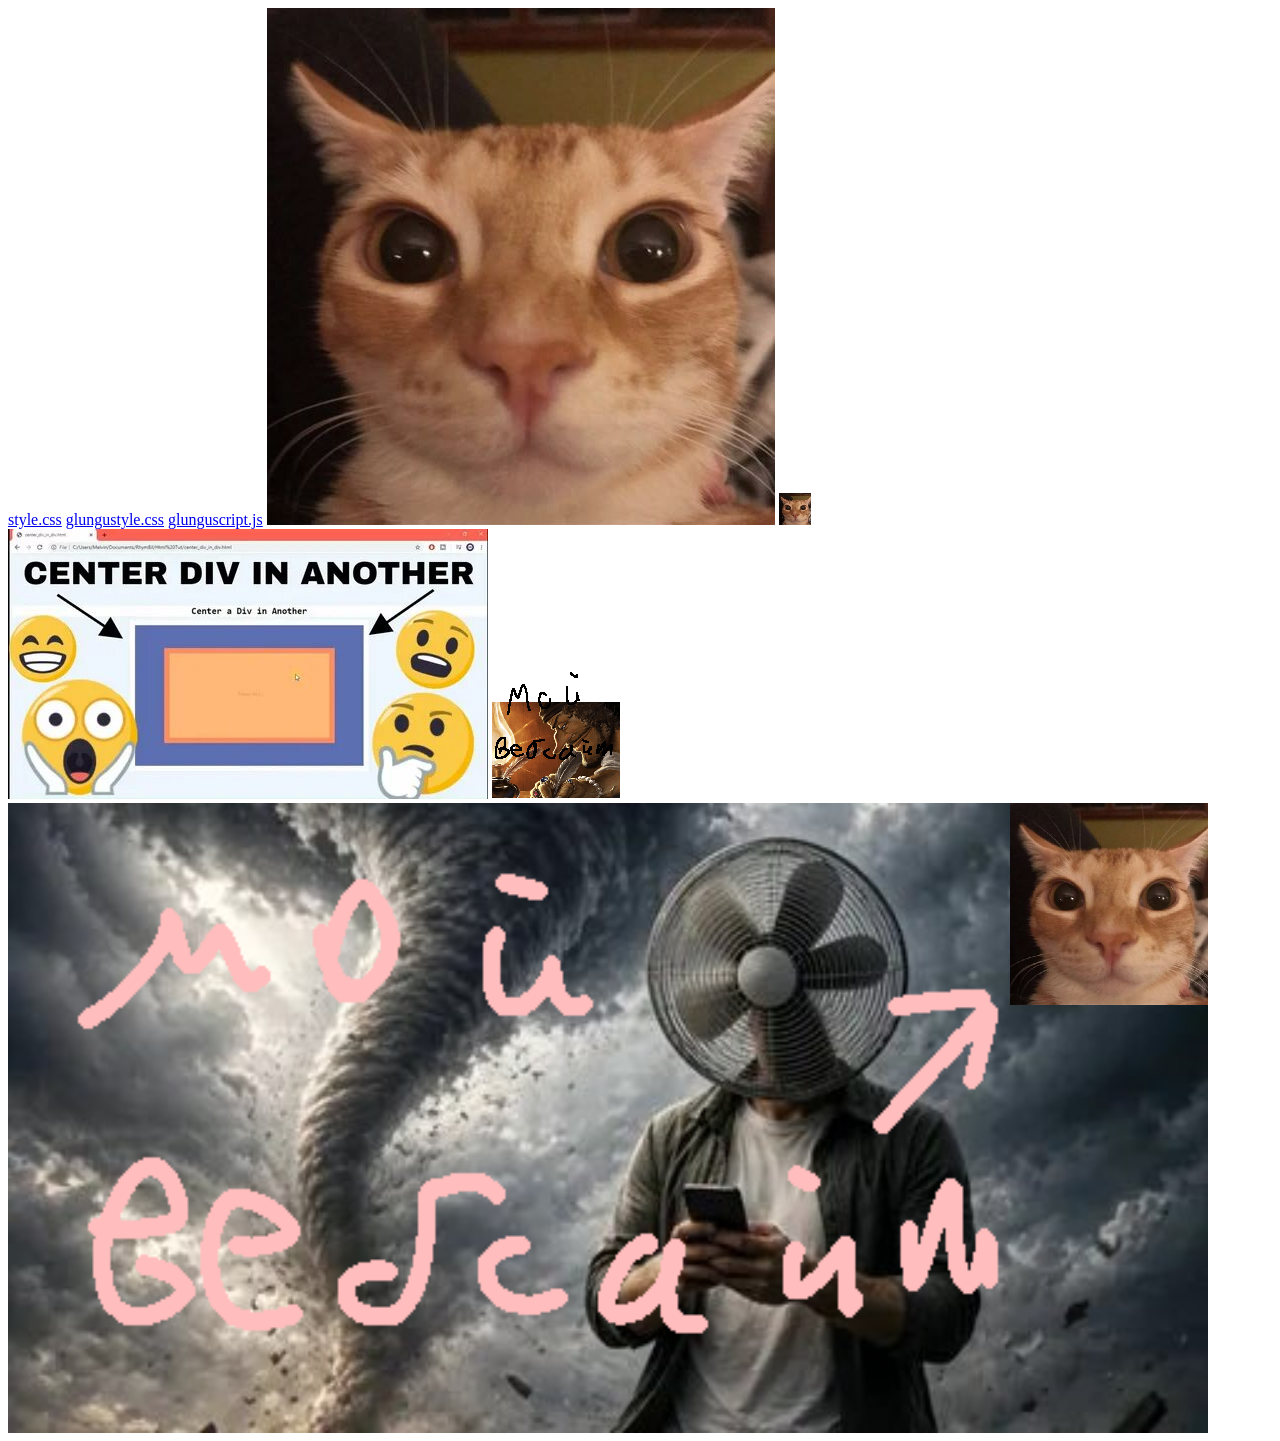
<file: assets/index.html>
<!DOCTYPE HTML PUBLIC "-//IETF//DTD HTML 2.0 Level 1//EN">
<title>assets container for every asset</title>

<a href="css/style.css">style.css</a>
<a href="css/glungustyle.css">glungustyle.css</a>
<a href="js/glunguscript.js">glunguscript.js</a>
<img src="image/glungus/glunguspost.png">
<img src="image/glungus/glunguspointer.png">
<img src="image/glungus/HOWTOCENTERADIV.jpeg">
<img src="image/icon/icon.png">
<img src="image/icon/icon1234.png">
</file>
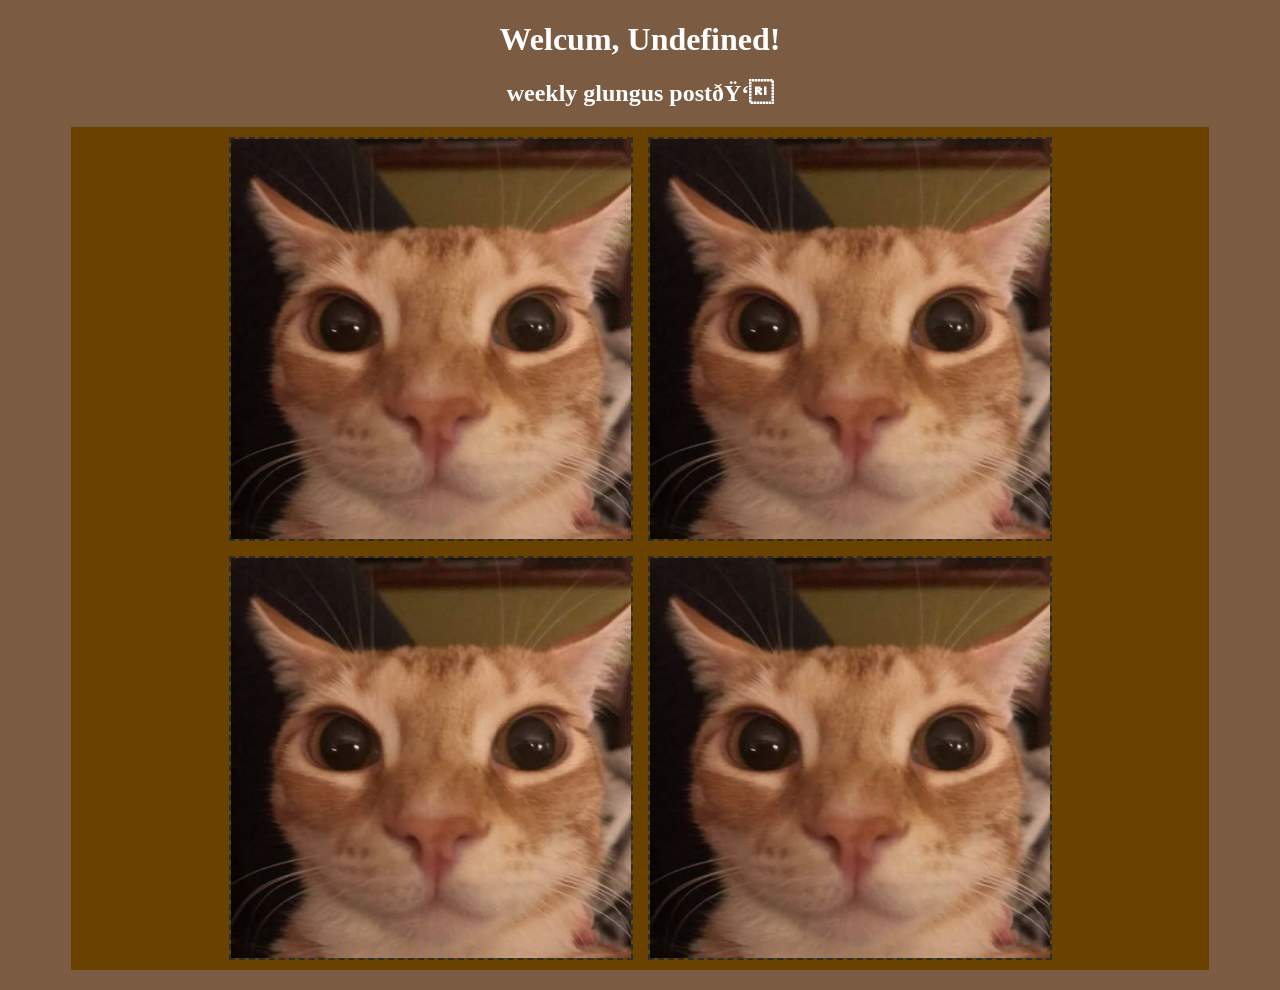
<file: glungus.net/index.html>
<!DOCTYPE HTML>
<html>
  <head>
    <!-- Yandex.Metrika counter -->
<script type="text/javascript">
    (function(m,e,t,r,i,k,a){
        m[i]=m[i]||function(){(m[i].a=m[i].a||[]).push(arguments)};
        m[i].l=1*new Date();
        for (var j = 0; j < document.scripts.length; j++) {if (document.scripts[j].src === r) { return; }}
        k=e.createElement(t),a=e.getElementsByTagName(t)[0],k.async=1,k.src=r,a.parentNode.insertBefore(k,a)
    })(window, document,'script','https://mc.yandex.ru/metrika/tag.js?id=111507615', 'ym');

    ym(111507615, 'init', {ssr:true, webvisor:true, clickmap:true, ecommerce:"dataLayer", referrer: document.referrer, url: location.href, accurateTrackBounce:true, trackLinks:true});
</script>
<noscript><div><img src="https://mc.yandex.ru/watch/111507615" style="position:absolute; left:-9999px;" alt="" /></div></noscript>
<!-- /Yandex.Metrika counter -->
    
    <style>

    </style>
    <meta name="description" content="glungus Net 👍 glungus blog 👍">
    <meta property="og:description" content="glungus Net 👍 glungus blog 👍">
    <meta property="og:image" content="https://holychair12.github.io/glungus.net/glunguspost.png">
    <meta charset="utf-8">
    <meta name="viewport" content="width=device-width, initial-scale=1.0">
    <title>glungus Net 👍 — Weekly glungus blog 👍</title>
    <link rel="stylesheet" href="/assets/css/glungustyle.css">
    <link rel="icon" href="/assets/image/glungus/glunguspost.png">
  </head>
  <body>
    <h1 style="text-align: center;" id="msg">Hi!</h1>
    <script src="/assets/js/glunguscript.js"></script>
    <h2 style="text-align: center;">weekly glungus post👍</h2>
    <div class="groop">
      <!--<img onclick="window.location.href='centerdiv/'" alt="CENTER A DIV FAST AND EASY TUTORIAL TAKES TWO LINES OF CSS" src="../assets/image/glungus/HOWTOCENTERADIV.jpeg">-->
      <img onclick="window.location.href='1/'" alt="weekly glungus post 1👍" src="/assets/image/glungus/glunguspost.png">
      <img onclick="window.location.href='2/'" alt="weekly glungus post 2👍" src="/assets/image/glungus/glunguspost.png">
      <img onclick="window.location.href='3/'" alt="weekly glungus post 3👍" src="/assets/image/glungus/glunguspost.png">
      <img onclick="window.location.href='4/'" alt="weekly glungus post 4👍" src="/assets/image/glungus/glunguspost.png">
    </div>
  </body>
</html>
</file>
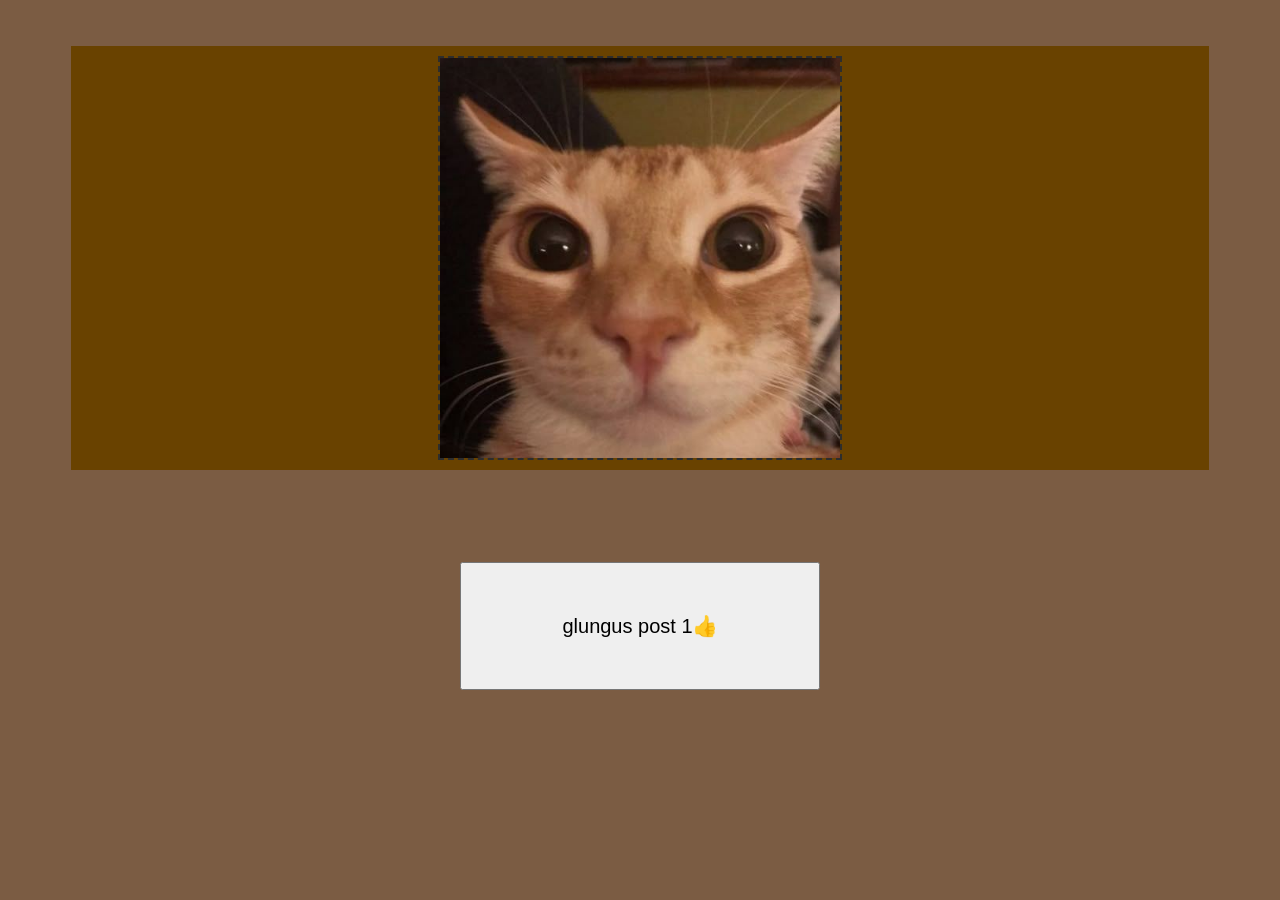
<file: glungus.net/1/index.html>
<!DOCTYPE html>
<html>
  <head>
    <!-- Yandex.Metrika counter -->
<script type="text/javascript">
    (function(m,e,t,r,i,k,a){
        m[i]=m[i]||function(){(m[i].a=m[i].a||[]).push(arguments)};
        m[i].l=1*new Date();
        for (var j = 0; j < document.scripts.length; j++) {if (document.scripts[j].src === r) { return; }}
        k=e.createElement(t),a=e.getElementsByTagName(t)[0],k.async=1,k.src=r,a.parentNode.insertBefore(k,a)
    })(window, document,'script','https://mc.yandex.ru/metrika/tag.js?id=111507615', 'ym');

    ym(111507615, 'init', {ssr:true, webvisor:true, clickmap:true, ecommerce:"dataLayer", referrer: document.referrer, url: location.href, accurateTrackBounce:true, trackLinks:true});
</script>
<noscript><div><img src="https://mc.yandex.ru/watch/111507615" style="position:absolute; left:-9999px;" alt="" /></div></noscript>
<!-- /Yandex.Metrika counter -->
    
    <meta charset="utf-8">
    <link rel="stylesheet" href="../../assets/css/glungustyle.css">
  </head>
  <body style="text-align:center;">
    <br>
    <div class="groop">
      <img src="../../assets/image/glungus/glunguspost.png">
    </div>
    <br><br><br><br>
    <a href="glungus.py"download="glungus.py">
      <button style="padding:50px 100px;font-size:20px;">glungus post 1👍</button>
    </a>
  </body>
</html>
</file>
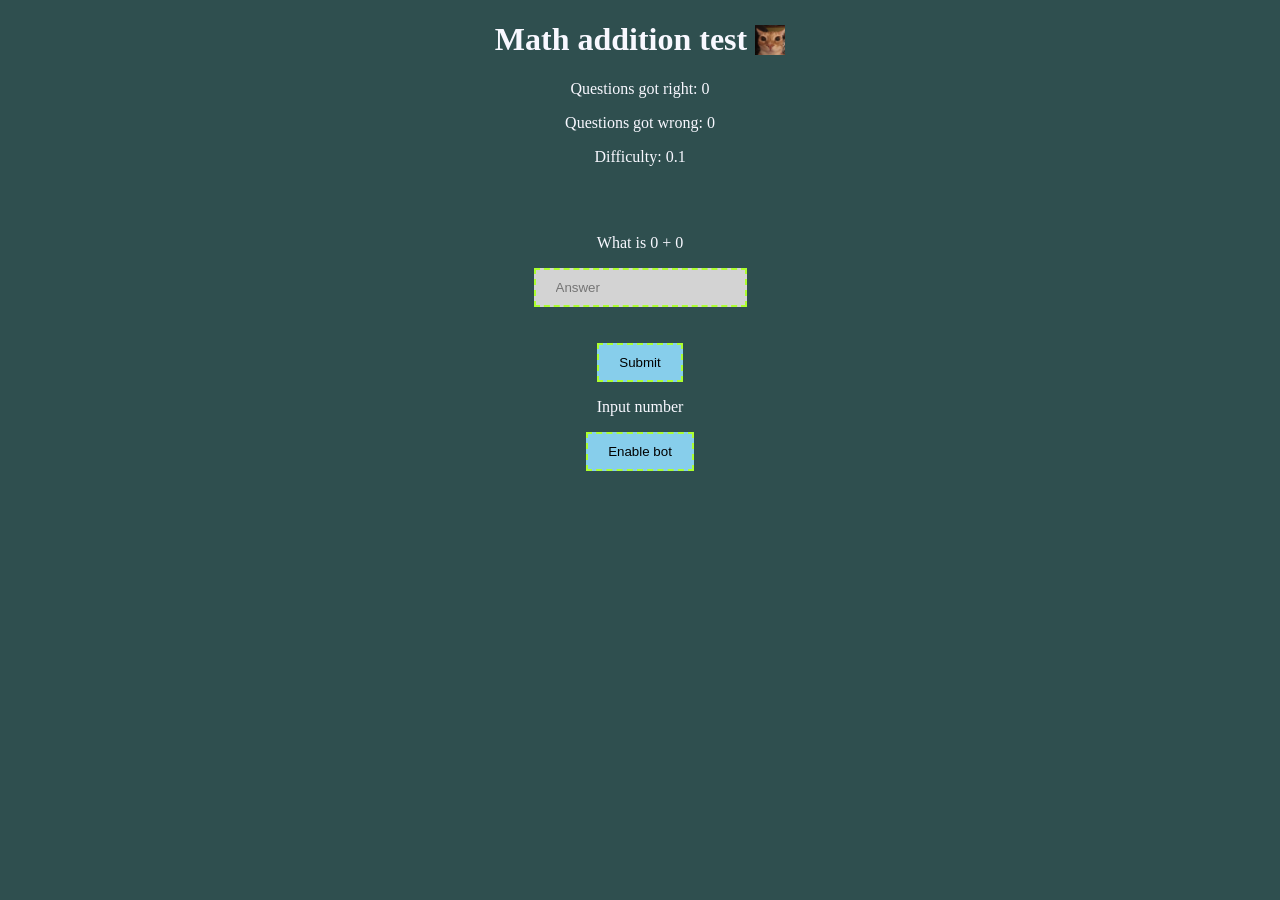
<file: Testinpit.html>
<!doctype html>
<html>
  <head><title></title><meta charset="utf-8" />
  <meta name="viewport" content="width=device-width, initial-scale=1.0" />
    <style>
      input,button{display:block;margin:0 auto;padding:10px 20px;border:2px dashed greenyellow;}
      input{background-color:lightgray;outline:none;}
      button{background-color:skyblue;}
      body{background-color:darkslategray}
      h1,h2,p{color:ghostwhite;text-align:center;}
    </style>
  </head>
  <body>
    <h1>Math addition test <img src="https://holychair12.github.io/assets/image/glungus/glunguspost.png" width=30 style="margin-bottom:-5px"></h1>
    <p>Questions got right: <span id="ri">0</span></p>
    <p>Questions got wrong: <span id="wr">0</span></p>
    <p>Difficulty: <span id="df">0.1</span></p><br><br>
    <p>What is <span id="q">a + b</span></p>
    <input type="number" placeholder="Answer" id="an" onkeydown="if(event.keyCode===13) answ()"><br><br>
    <button id="submit" onclick="answ()">Submit</button>
    <p>Input number</p>
    <button id="bot" onclick="enableBot()">Enable bot</button>
    <script>
      'use strict';
      const rightT=document.getElementById("ri");
      const rightB=new Audio("https://www.myinstants.com/media/sounds/truth-detector-buzzer.mp3");
      var right=0;
      const wrongT=document.getElementById("wr");
      const wrongB=new Audio("https://www.myinstants.com/media/sounds/portal2buzzer.mp3");
      var wrong=0;
      const diffT=document.getElementById("df");
      const qT=document.getElementById("q");
      const r=document.getElementById("an");
      var diff=0.1;
      var a=0;
      var b=0;
      var bot;
      qT.innerText=`${a} + ${b}`;
      function answ(){
        if(parseInt(r.value)==a+b){
          rightB.currentTime=0.1;
          rightB.play()
          diff=diff+0.5;
          diff=parseFloat(diff.toFixed(1));
          if(diff<0.1){diff=0.1}
          right=right+1;
          rightT.innerText=`${right}`;
          diffT.innerText=`${diff}`;
        }else{
          wrongB.currentTime=0;
          wrongB.play()
          diff=diff-0.3;
          diff=parseFloat(diff.toFixed(1));
          if(diff<0.1){diff=0.1}
          wrong=wrong+1;
          wrongT.innerText=`${wrong}`;
          diffT.innerText=`${diff}`;
        }
        a=Math.floor(Math.random()*(diff*20));
        b=Math.floor(Math.random()*(diff*20));
        qT.innerText=`${a} + ${b}`;
        r.value=""
      }
      function enableBot(){
        document.getElementById('bot').innerText='Disable bot';
        document.getElementById('bot').onclick=disableBot;
        bot=setInterval(function(){
          if(Math.random()>0.8){
            answ();}else{r.value=a+b;answ()}
          console.log(a,b,a+b);
        },500)
      }
      function disableBot(){
        document.getElementById('bot').innerText='Enable bot';
        document.getElementById('bot').onclick=enableBot;
        clearInterval(bot);
      }
    </script>
  </body>
</html>
</file>
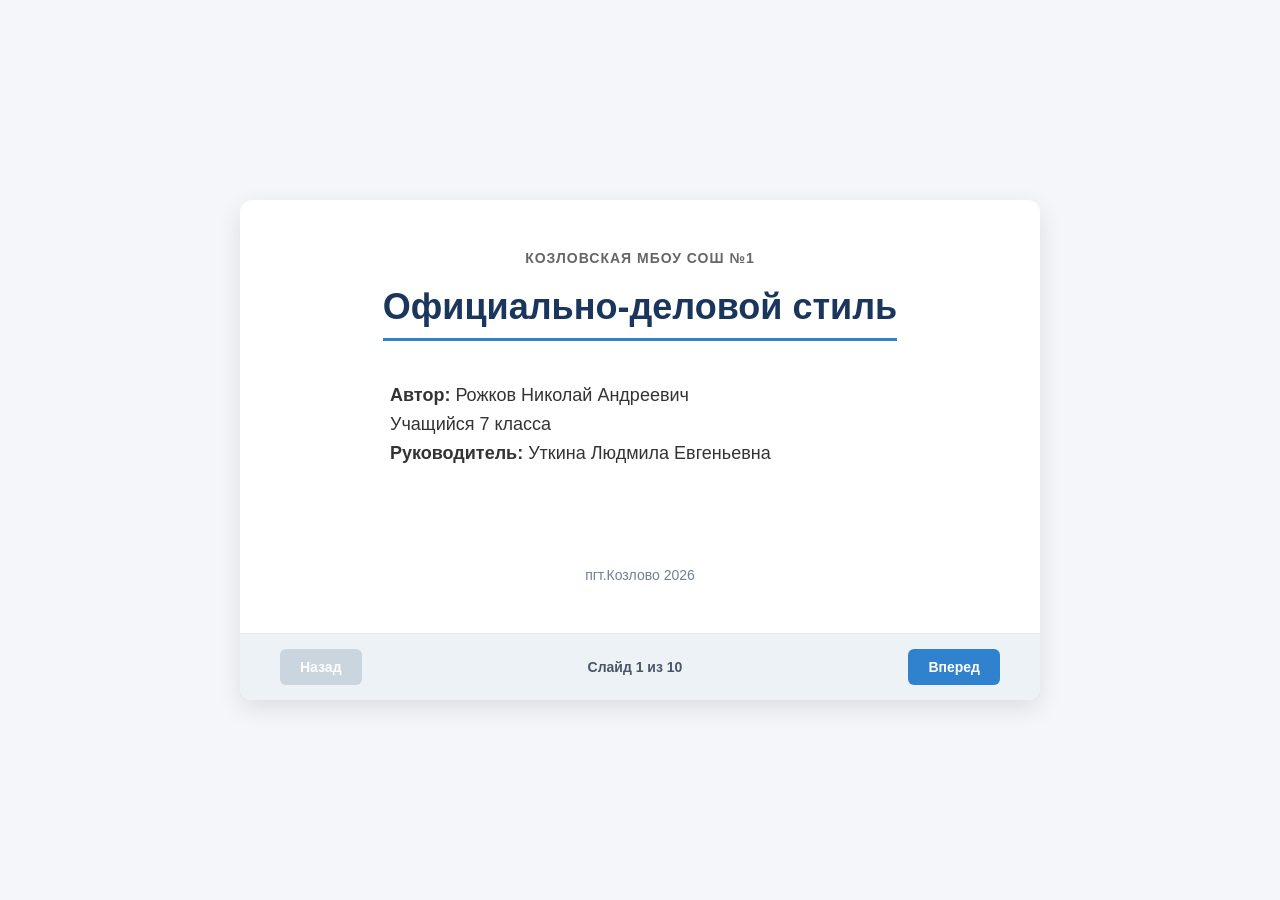
<file: Презентация.html>
<!DOCTYPE html>
<html lang="ru">
<head>
    <meta charset="UTF-8">
    <meta name="viewport" content="width=device-width, initial-scale=1.0">
    <title>Презентация: Официально-деловой стиль</title>
    <style>
        * {
            box-sizing: border-box;
            margin: 0;
            padding: 0;
            font-family: 'Segoe UI', Tahoma, Geneva, Verdana, sans-serif;
        }

        body {
            background-color: #f4f6f9;
            display: flex;
            flex-direction: column;
            align-items: center;
            justify-content: center;
            min-height: 100vh;
            color: #333;
        }

        .presentation-container {
            width: 100%;
            max-width: 800px;
            height: 500px;
            background-color: #fff;
            border-radius: 12px;
            box-shadow: 0 8px 24px rgba(0,0,0,0.1);
            position: relative;
            overflow: hidden;
            display: flex;
            flex-direction: column;
        }

        .slide {
            display: none;
            padding: 40px;
            flex-grow: 1;
            flex-direction: column;
            justify-content: center;
            align-items: center;
            text-align: center;
        }

        .slide.active {
            display: flex;
        }

        /* Стиль титульного слайда */
        .slide-title-page {
            justify-content: space-between;
            padding: 50px 40px;
        }

        .school-header {
            font-size: 14px;
            text-transform: uppercase;
            letter-spacing: 1px;
            color: #666;
            font-weight: 600;
        }

        .main-title {
            font-size: 36px;
            color: #1a365d;
            margin: 20px 0;
            font-weight: 700;
            border-bottom: 3px solid #3182ce;
            padding-bottom: 10px;
        }

        .authors-info {
            margin: 20px 0;
            text-align: right;
            width: 100%;
            max-width: 500px;
            font-size: 16px;
            line-height: 1.6;
        }

        .footer-city {
            font-size: 14px;
            color: #718096;
            margin-top: auto;
        }

        /* Стили информационных слайдов */
        .slide h2 {
            font-size: 28px;
            color: #2b6cb0;
            margin-bottom: 20px;
            width: 100%;
            text-align: left;
        }

        .slide ul {
            text-align: left;
            width: 100%;
            padding-left: 20px;
            font-size: 18px;
            line-height: 1.8;
        }

        .slide p {
            font-size: 18px;
            line-height: 1.6;
            text-align: left;
            width: 100%;
        }

        /* Элементы управления */
        .controls {
            display: flex;
            justify-content: space-between;
            align-items: center;
            padding: 15px 40px;
            background-color: #edf2f7;
            border-top: 1px solid #e2e8f0;
        }

        .btn {
            padding: 10px 20px;
            background-color: #3182ce;
            color: #fff;
            border: none;
            border-radius: 6px;
            cursor: pointer;
            font-size: 14px;
            font-weight: 600;
            transition: background 0.2s;
        }

        .btn:hover {
            background-color: #2b6cb0;
        }

        .btn:disabled {
            background-color: #cbd5e0;
            cursor: not-allowed;
        }

        .slide-counter {
            font-size: 14px;
            color: #4a5568;
            font-weight: 600;
        }
    </style>
</head>
<body>

    <div class="presentation-container">
        
        <!-- СЛАЙД 1: ТИТУЛЬНЫЙ -->
        <div class="slide slide-title-page active">
            <div class="school-header">Козловская МБОУ СОШ №1</div>
            <div class="main-title">Официально-деловой стиль</div>
            <div class="authors-info">
                <p><strong>Автор:</strong> Рожков Николай Андреевич<br />Учащийся 7 класса</p>
                <p><strong>Руководитель:</strong> Уткина Людмила Евгеньевна</p>
            </div>
            <div class="footer-city">пгт.Козлово 2026</div>
        </div>

        <!-- СЛАЙД 2 -->
        <div class="slide">
            <h2>Что такое официально-деловой стиль?</h2>
            <p>Официально-деловой стиль — это функциональный стиль речи, который используется в сфере официальных отношений, правовых норм и государственного управления.</p>
        </div>

        <!-- СЛАЙД 3 -->
        <div class="slide">
            <h2>Основные черты стиля</h2>
            <ul>
                <li>Точность и однозначность формулировок</li>
                <li>Строгая повторяемость и стандартизация языковых средств</li>
                <li>Отсутствие эмоционально-окрашенной лексики</li>
                <li>Официальный, строго деловой тон</li>
            </ul>
        </div>

        <!-- СЛАЙД 4 -->
        <div class="slide">
            <h2>Сфера применения</h2>
            <p>Этот стиль обслуживает официальные и юридические отношения между гражданами и государством, организациями, а также между государствами.</p>
        </div>

        <!-- СЛАЙД 5 -->
        <div class="slide">
            <h2>Жанры делового стиля</h2>
            <ul>
                <li>Законы, указы, уставы</li>
                <li>Приказы, протоколы, акты</li>
                <li>Деловые письма, резюме, заявления</li>
                <li>Доверенности, расписки, автобиографии</li>
            </ul>
        </div>

        <!-- СЛАЙД 6 -->
        <div class="slide">
            <h2>Языковые особенности: Лексика</h2>
            <p>Использование специальной юридической и дипломатической терминологии (истец, протокол, регламент) и устойчивых канцеляризмов (в целях, в соответствии с, на основании).</p>
        </div>

        <!-- СЛАЙД 7 -->
        <div class="slide">
            <h2>Языковые особенности: Морфология</h2>
            <p>Частое употребление отглагольных существительных (выполнение, подписание, решение), а также инфинитивов в повелительном значении (обязать, доложить).</p>
        </div>

        <!-- СЛАЙД 8 -->
        <div class="slide">
            <h2>Языковые особенности: Синтаксис</h2>
            <p>Сложные развернутые предложения, большое количество причастных и деепричастных оборотов, прямой порядок слов.</p>
        </div>

        <!-- СЛАЙД 9 -->
        <div class="slide">
            <h2>Подстили</h2>
            <ul>
                <li>Законодательный (юридические документы, конституция)</li>
                <li>Административно-канцелярский (ведение дел в учреждениях)</li>
                <li>Дипломатический (международные договоры, ноты)</li>
            </ul>
        </div>

        <!-- СЛАЙД 10: ЗАКЛЮЧЕНИЕ -->
        <div class="slide">
            <h2>Заключение</h2>
            <p>Официально-деловой стиль играет важнейшую роль в обществе, обеспечивая точность, порядок и ясность в документообороте и правовом поле нашей страны.</p>
        </div>

        <!-- ПАНЕЛЬ УПРАВЛЕНИЯ -->
        <div class="controls">
            <button class="btn" id="prevBtn" onclick="changeSlide(-1)" disabled>Назад</button>
            <div class="slide-counter" id="slideCounter">Слайд 1 из 10</div>
            <button class="btn" id="nextBtn" onclick="changeSlide(1)">Вперед</button>
        </div>

    </div>

    <script>
        let currentSlide = 0;
        const slides = document.querySelectorAll('.slide');
        const prevBtn = document.getElementById('prevBtn');
        const nextBtn = document.getElementById('nextBtn');
        const slideCounter = document.getElementById('slideCounter');

        function changeSlide(direction) {
            slides[currentSlide].classList.remove('active');
            currentSlide += direction;
            slides[currentSlide].classList.add('active');

            // Обновляем состояние кнопок
            prevBtn.disabled = currentSlide === 0;
            nextBtn.disabled = currentSlide === slides.length - 1;

            // Обновляем счетчик
            slideCounter.textContent = `Слайд ${currentSlide + 1} из ${slides.length}`;
        }
    </script>
</body>
</html>
</file>
<file: assets/css/glungustyle.css>
body{
  background-color:#7b5c43;
  color:white;
}
#msg{text-align: center;}
.groop{
  display:flex;
  flex-wrap:wrap;
  justify-content:center;
  gap:15px;
  margin:20px auto;
  background-color:#694200;
  padding:10px;
  box-sizing:border-box;
  max-width:90%;
}
.groop img:hover{cursor:url('../image/glungus/glunguspointer.png'),pointer;}
.groop img{
  width: 400px;
  max-width: 95%;
  height: auto;
  aspect-ratio: 1/1;
  max-height: 95%;
  border: 2.5px dashed #2d2d2d;
  object-fit: cover;
}
</file>
